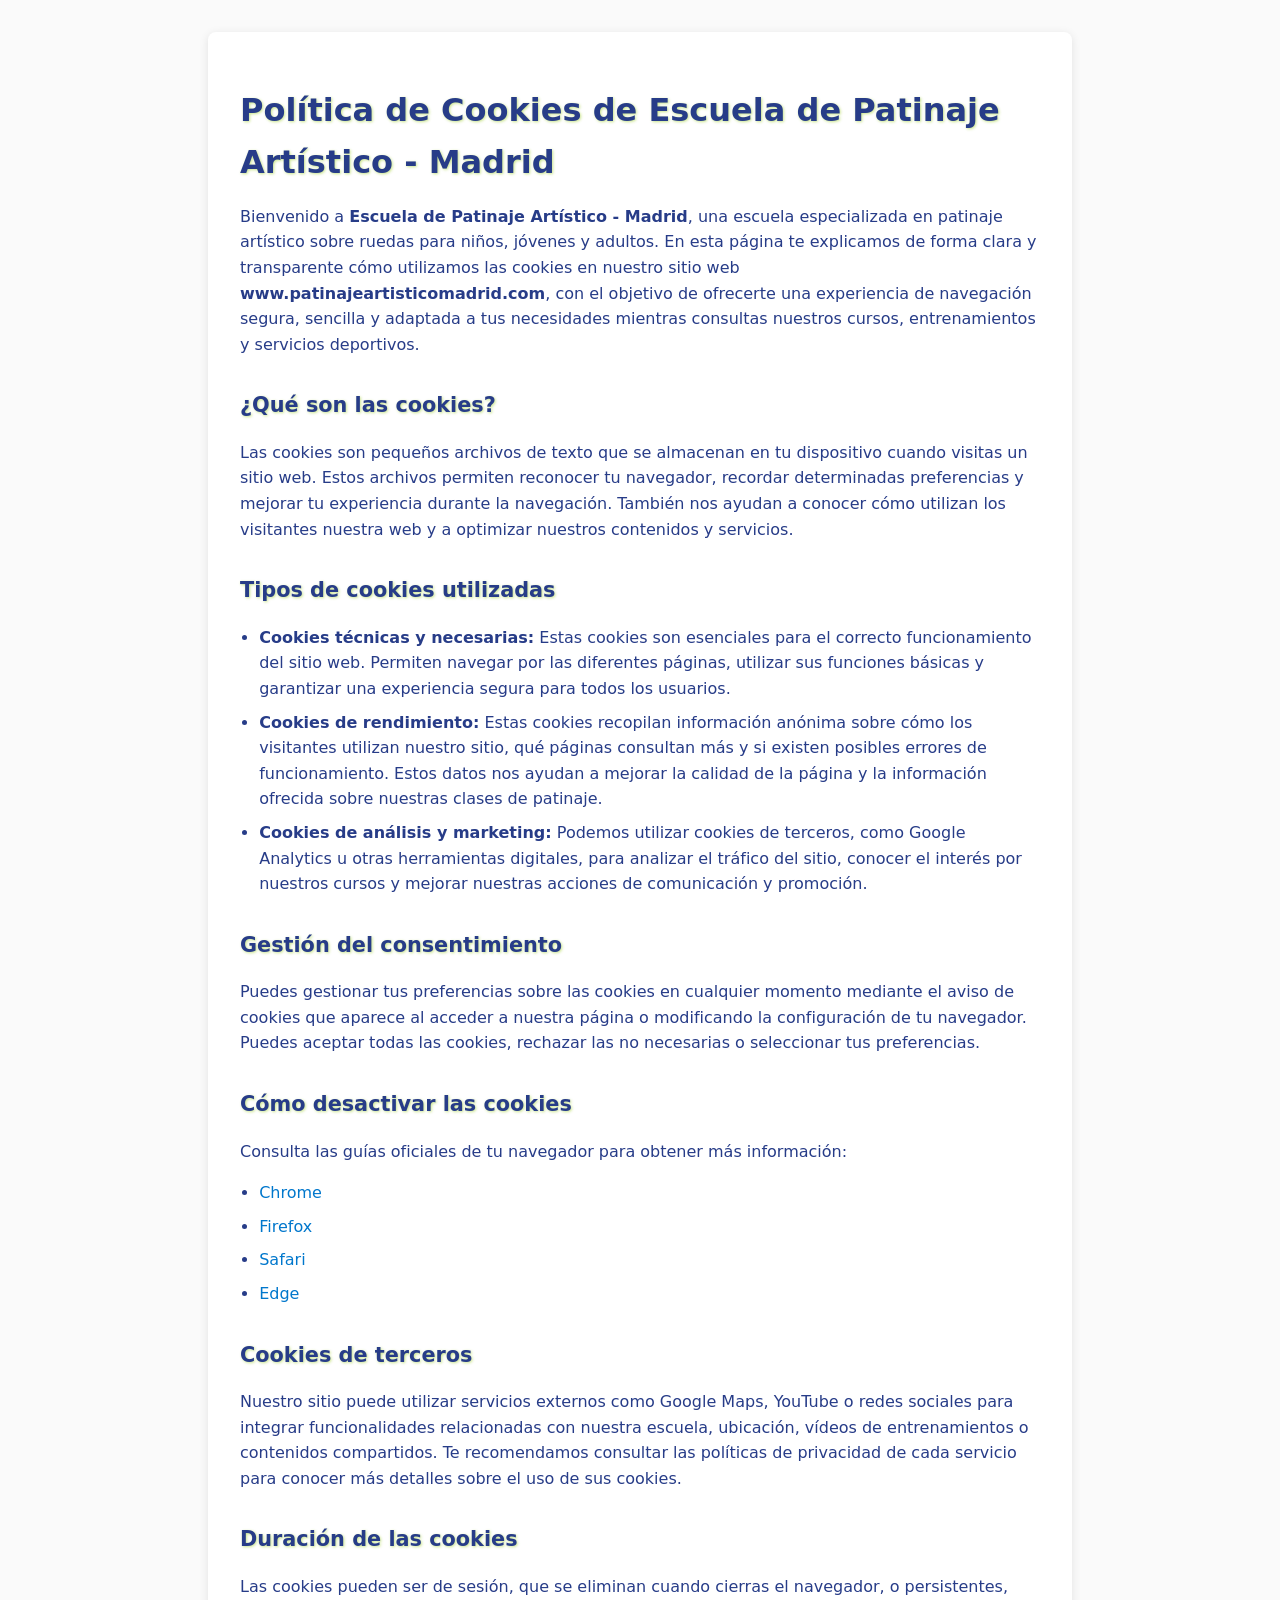
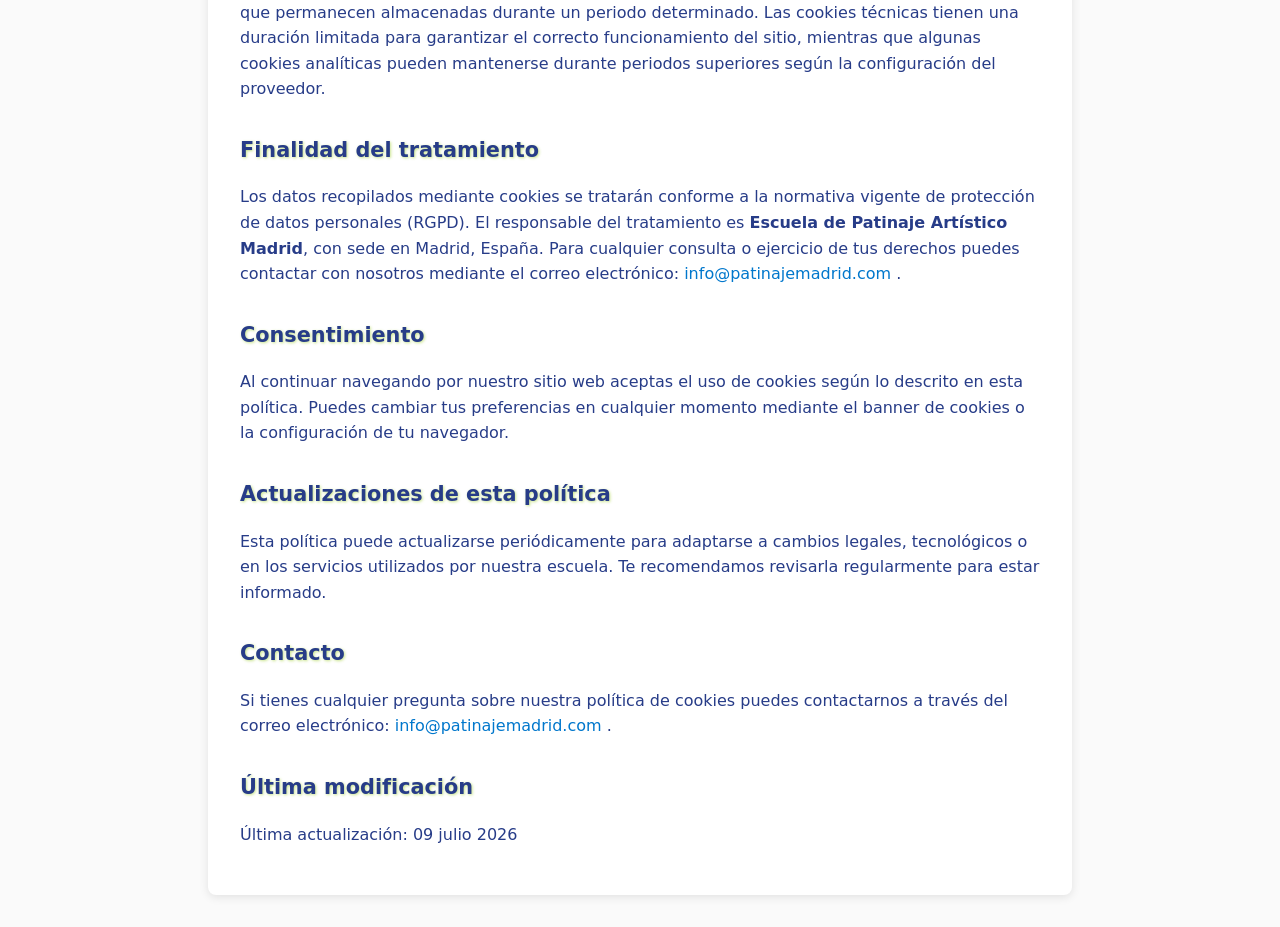
<file: cookie-policy.html>
<!DOCTYPE html>
<html lang="es">

<head>
  <meta charset="UTF-8" />
  <meta name="viewport" content="width=device-width, initial-scale=1.0" />
  <title>Política de Cookies – Escuela de Patinaje Artístico, Madrid</title>

  <!-- Google tag (gtag.js) -->
  <script async src="https://www.googletagmanager.com/gtag/js?id=G-P2FWX335XR"></script>
  <script>
    window.dataLayer = window.dataLayer || [];
    function gtag() {
      dataLayer.push(arguments);
    }
    gtag("js", new Date());

    gtag("config", "G-P2FWX335XR");
  </script>

  <style>
    body {
      margin: 0;
      font-family: system-ui, sans-serif;
      background-color: #fafafa;
      color: #273c88;
      line-height: 1.6;
      padding: 2rem;
    }

    .container {
      max-width: 800px;
      margin: auto;
      background: #fff;
      padding: 2rem;
      border-radius: 8px;
      box-shadow: 0 2px 10px rgba(0, 0, 0, 0.1);
    }

    h1,
    h2 {
      color: #273c88;
      text-shadow: 1px 1px 3px rgba(138, 196, 1, 0.463);
    }

    h1 {
      font-size: 2rem;
      margin-bottom: 1rem;
    }

    h2 {
      margin-top: 2rem;
      font-size: 1.3rem;
    }

    ul {
      padding-left: 1.2rem;
    }

    li {
      margin-bottom: 0.5rem;
    }

    a {
      color: #0077cc;
      text-decoration: none;
    }

    a:hover {
      text-decoration: underline;
    }

    @media (max-width: 600px) {
      body {
        padding: 1rem;
      }

      .container {
        padding: 1.5rem;
      }
    }
  </style>
</head>

<body>

<div class="container">

<h1>Política de Cookies de Escuela de Patinaje Artístico - Madrid</h1>


<p>
Bienvenido a <strong>Escuela de Patinaje Artístico - Madrid</strong>, una escuela
especializada en patinaje artístico sobre ruedas para niños, jóvenes y adultos.
En esta página te explicamos de forma clara y transparente cómo utilizamos las
cookies en nuestro sitio web <strong>www.patinajeartisticomadrid.com</strong>,
con el objetivo de ofrecerte una experiencia de navegación segura, sencilla y
adaptada a tus necesidades mientras consultas nuestros cursos, entrenamientos y
servicios deportivos.
</p>


<h2>¿Qué son las cookies?</h2>

<p>
Las cookies son pequeños archivos de texto que se almacenan en tu dispositivo
cuando visitas un sitio web. Estos archivos permiten reconocer tu navegador,
recordar determinadas preferencias y mejorar tu experiencia durante la
navegación. También nos ayudan a conocer cómo utilizan los visitantes nuestra
web y a optimizar nuestros contenidos y servicios.
</p>


<h2>Tipos de cookies utilizadas</h2>

<ul>

<li>
<strong>Cookies técnicas y necesarias:</strong>
Estas cookies son esenciales para el correcto funcionamiento del sitio web.
Permiten navegar por las diferentes páginas, utilizar sus funciones básicas y
garantizar una experiencia segura para todos los usuarios.
</li>


<li>
<strong>Cookies de rendimiento:</strong>
Estas cookies recopilan información anónima sobre cómo los visitantes utilizan
nuestro sitio, qué páginas consultan más y si existen posibles errores de
funcionamiento. Estos datos nos ayudan a mejorar la calidad de la página y la
información ofrecida sobre nuestras clases de patinaje.
</li>


<li>
<strong>Cookies de análisis y marketing:</strong>
Podemos utilizar cookies de terceros, como Google Analytics u otras
herramientas digitales, para analizar el tráfico del sitio, conocer el interés
por nuestros cursos y mejorar nuestras acciones de comunicación y promoción.
</li>

</ul>


<h2>Gestión del consentimiento</h2>

<p>
Puedes gestionar tus preferencias sobre las cookies en cualquier momento
mediante el aviso de cookies que aparece al acceder a nuestra página o
modificando la configuración de tu navegador. Puedes aceptar todas las cookies,
rechazar las no necesarias o seleccionar tus preferencias.
</p>


<h2>Cómo desactivar las cookies</h2>

<p>
Consulta las guías oficiales de tu navegador para obtener más información:
</p>

<ul>

<li>
<a href="https://support.google.com/chrome/answer/95647" target="_blank" rel="noopener noreferrer">
Chrome
</a>
</li>

<li>
<a href="https://support.mozilla.org/es/kb/Gestion%20de%20cookies" target="_blank" rel="noopener noreferrer">
Firefox
</a>
</li>

<li>
<a href="https://support.apple.com/es-es/HT201265" target="_blank" rel="noopener noreferrer">
Safari
</a>
</li>

<li>
<a href="https://support.microsoft.com/es-es/help/17442" target="_blank" rel="noopener noreferrer">
Edge
</a>
</li>

</ul>


<h2>Cookies de terceros</h2>

<p>
Nuestro sitio puede utilizar servicios externos como Google Maps, YouTube o
redes sociales para integrar funcionalidades relacionadas con nuestra escuela,
ubicación, vídeos de entrenamientos o contenidos compartidos. Te recomendamos
consultar las políticas de privacidad de cada servicio para conocer más
detalles sobre el uso de sus cookies.
</p>


<h2>Duración de las cookies</h2>

<p>
Las cookies pueden ser de sesión, que se eliminan cuando cierras el navegador,
o persistentes, que permanecen almacenadas durante un periodo determinado.
Las cookies técnicas tienen una duración limitada para garantizar el correcto
funcionamiento del sitio, mientras que algunas cookies analíticas pueden
mantenerse durante periodos superiores según la configuración del proveedor.
</p>


<h2>Finalidad del tratamiento</h2>

<p>
Los datos recopilados mediante cookies se tratarán conforme a la normativa
vigente de protección de datos personales (RGPD). El responsable del tratamiento
es <strong>Escuela de Patinaje Artístico Madrid</strong>, con sede en Madrid,
España.

Para cualquier consulta o ejercicio de tus derechos puedes contactar con
nosotros mediante el correo electrónico:

<a href="mailto:info@patinajemadrid.com">
info@patinajemadrid.com
</a>.
</p>


<h2>Consentimiento</h2>

<p>
Al continuar navegando por nuestro sitio web aceptas el uso de cookies según lo
descrito en esta política. Puedes cambiar tus preferencias en cualquier momento
mediante el banner de cookies o la configuración de tu navegador.
</p>


<h2>Actualizaciones de esta política</h2>

<p>
Esta política puede actualizarse periódicamente para adaptarse a cambios
legales, tecnológicos o en los servicios utilizados por nuestra escuela.
Te recomendamos revisarla regularmente para estar informado.
</p>


<h2>Contacto</h2>

<p>
Si tienes cualquier pregunta sobre nuestra política de cookies puedes
contactarnos a través del correo electrónico:

<a href="mailto:info@patinajemadrid.com">
info@patinajemadrid.com
</a>.
</p>


<h2>Última modificación</h2>

<p>
Última actualización: 09 julio 2026
</p>


</div>

</body>

</html>
</file>
